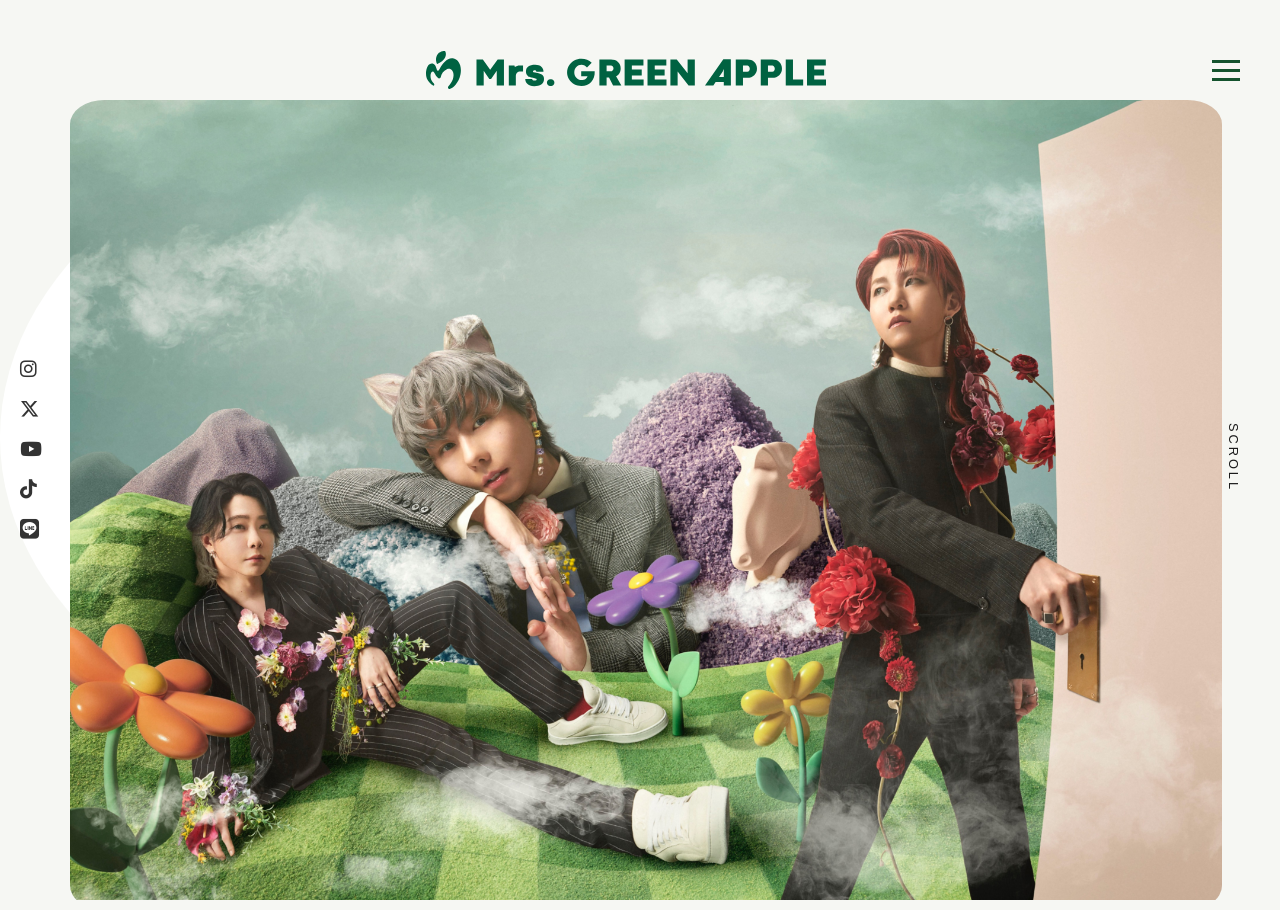
<file: index.html>
<!DOCTYPE html>
<html lang="en">
<head>
 <meta charset="UTF-8" />
 <meta name="viewport" content="width=device-width, initial-scale=1.0" />
 <title>Mrs. GREEN APPLE</title>
 <link rel="stylesheet" href="style.css" />
 <link rel="stylesheet" href="https://cdnjs.cloudflare.com/ajax/libs/font-awesome/6.5.0/css/all.min.css" />
</head>
<body>
   <div class="hero-container">
       <!-- Header -->
       <header>
         <div class="logo-text">
           <img src="mrsgreenapple.svg" alt="Logo" class="logo-img" />
         </div>
         <div class="menu-icon">
           <div></div>
           <div></div>
           <div></div>
         </div>
       </header>
      
       <nav class="split-menu">
           <div class="menu-left">
             <p class="menu-label">OFFICIAL MENU</p>
             <ul>
               <li><a href="#">News</a></li>
               <li><a href="#">Schedule</a></li>
               <li><a href="#">Profile</a></li>
               <li><a href="#">Collaborations</a></li>
               <li><a href="#">Store Goods</a></li>
             </ul>
             <div class="menu-socials">
               <a href="#"><i class="fab fa-instagram"></i></a>
               <a href="#"><i class="fab fa-x-twitter"></i></a>
               <a href="#"><i class="fab fa-youtube"></i></a>
               <a href="#"><i class="fab fa-tiktok"></i></a>
               <a href="#"><i class="fab fa-line"></i></a>
               <a href="#"><i class="fab fa-facebook-f"></i></a>
             </div>
           </div>
           <div class="menu-right">
             <div class="member-header">
               <img src="ringojam.svg" alt="Ringo Jam Logo" />
               <button class="member-btn">Member’s Menu</button>
             </div>
             <div class="member-links">
               <ul>
                   <li><a href="gallery.html">Photo Gallery</a></li>
                 <li><a href="#">Music Videos</a></li>
                 <li><a href="#">Discography</a></li>
                 <li><a href="#">Live Performances</a></li>
                 <li><a href="#">Fan art</a></li>
                 <li><a href="#">Inspo Outfits</a></li>
                 <li><a href="#">Wallpapers</a></li>
                 <li><a href="#">Official App</a></li>
                 <li><a href="#">FAQ</a></li>
               </ul>
             </div>
           </div>
           <div class="close-btn" id="closeMenu">✖</div>
         </nav>


       <!-- Center Image -->
       <div class="band-image">
         <img src="mga-middle.jpeg" alt="Mrs. GREEN APPLE Band" />
       </div>
  
       <!-- Social Links -->
       <div class="social-icons">
           <a href="https://www.instagram.com/mgaband/" target="_blank" aria-label="Instagram"><i class="fab fa-instagram"></i></a>
           <a href="https://x.com/AORINGOHUZIN" target="_blank" aria-label="X (Twitter)"><i class="fab fa-x-twitter"></i></a>
           <a href="https://www.youtube.com/channel/UCpFgmZm65yOU5X-hmWkWjuw" target="_blank" aria-label="YouTube"><i class="fab fa-youtube"></i></a>
           <a href="https://www.tiktok.com/@mga_band_official" target="_blank" aria-label="TikTok"><i class="fab fa-tiktok"></i></a>
           <a href="https://line.me/R/ti/p/@mrsgreenapple?from=page&openQrModal=true&searchId=mrsgreenapplec" target="_blank" aria-label="LINE"><i class="fab fa-line"></i></a>
         </div>
  
       <!-- Scroll Indicator -->
       <div class="scroll-text">SCROLL</div>
     </div>
  
     <script src="script.js"></script>
   </body>
   </html>


 <script src="script.js"></script>


</body>
</html>



</body>
</html>
</file>
<file: style.css>
body, html {
    margin: 0;
    padding: 0;
    font-family: 'Segoe UI', sans-serif;
    height: 100%;
    overflow: hidden;
    background-color: #f6f7f3;
  }
   .hero-container {
    position: center;
    height: 75%;
    width: 75%;
    background: #fff;
    border-radius: 50%;
  }
   /* Header */
  header {
    position: absolute;
    top: 20px;
    left: 0;
    right: 0;
    padding: 0 40px;
    display: flex;
    justify-content: space-between;
    align-items: center;
    z-index: 10;
  }
   .logo-text {
    width:200px;
    height: 100px;
    display: flex;
    align-items: center;
    gap: 10px;
    font-size: 1.5rem;
    justify-content: center;
    margin: 0 auto;
    font-weight: bold;
    color: #14532d;
  }
   .logo-img {
    width: 200%;
    height: 200%;
    size: 100%;
    align-items: center;
  }
   /* Menu icon */
  .menu-icon {
    display: flex;
    flex-direction: column;
    gap: 6px;
    cursor: pointer;
  }
  .menu-icon div {
    width: 28px;
    height: 3px;
    background-color: #14532d;
  }
   /* Band Image */
  .band-image {
    height: 120%;
    width: 120%;
    overflow: hidden;
    margin-left: 70px;
    margin-top: 100px;
    border-radius: 3%;
  }
  .band-image img {
    width: 100%;
    height: 100%;
    object-fit: cover;
  }
   /* Social Icons */
  .social-icons {
    position: absolute;
    left: 20px;
    top: 50%;
    transform: translateY(-50%);
    display: flex;
    flex-direction: column;
    gap: 18px;
    z-index: 5;
  }
   .social-icons a {
    color: #333;
    font-size: 1.2rem;
    transition: 0.3s;
  }
  .social-icons a:hover {
    color: #1db954;
  }
   /* Scroll Text */
  .scroll-text {
    position: absolute;
    right: 20px;
    top: 50%;
    transform: rotate(90deg) translateY(-50%);
    font-size: 0.8rem;
    letter-spacing: 3px;
    color: #1b1b1b;
    z-index: 5;
  }
 
 
  .social-icons a:hover {
    color: #23ce6b;
    transform: scale(1.1);
  }
 
 
  .split-menu {
    position: fixed;
    top: 0;
    left: 0;
    width: 100%;
    height: 100vh;
    display: flex;
    background: rgba(255, 255, 255, 0.92);
    backdrop-filter: blur(10px);
    transform: translateY(-100%);
    transition: transform 0.5s ease;
    z-index: 999;
  }
   .split-menu.active {
    transform: translateY(0);
  }
   /* Left side */
  .menu-left {
    width: 45%;
    padding: 40px 60px;
    display: flex;
    flex-direction: column;
    justify-content: space-between;
  }
   .menu-label {
    font-size: 0.9rem;
    border-radius: 20px;
    padding: 5px 15px;
    margin-top: 100px;
    margin-left: 50px;
    display: inline-block;
    margin-bottom: 50px;
    font-weight: bold;
    color: #14532d;
    font-size: 51px;
  }
   .menu-left ul li {
    list-style: none;
    font-size: 1.6rem;
    margin-bottom: 18px;
    border-bottom: 1px dotted #ccc;
  }
   .menu-left a {
    text-decoration: none;
    color: #14532d;
    font-weight: 600;
  }
   .menu-socials a {
    margin-right: 10px;
    font-size: 1.2rem;
    color: #14532d;
  }
   /* Right side */
  .menu-right {
    width: 55%;
    background: #b7dc56;
    border-top-left-radius: 30px;
    border-bottom-left-radius: 30px;
    padding: 40px;
    position: relative;
    display: flex;
    flex-direction: column;
  }
   .member-header {
    display: flex;
    flex-direction: column;
    align-items: center;
  }
   .member-header img {
    width: 250px;
    margin-top: 70px;
    margin-bottom: 10px;
  }
  
  .member-btn {
    margin-top: 10px;
    background: white;
    border: 2px solid #14532d;
    color: #14532d;
    padding: 5px 15px;
    font-weight: bold;
    border-radius: 20px;
    cursor: pointer;
  }
   .member-links ul {
    display: grid;
    grid-template-columns: repeat(2, minmax(140px, 1fr));
    gap: 30px;
    margin-top: 60px;
    margin-left: 70px;
    list-style: none;
    padding: 0;
  }
   .member-links a {
    text-decoration: none;
    color: #0e472d;
    font-weight: 500;
    font-size: 25px;
    position: relative;
    display: inline-block;
    padding: 4px 6px;
    transition: color 0.3s ease;
  }
 
 
  .member-links a::after {
    content: "";
    position: absolute;
    bottom: 0;
    left: 0;
    width: 0%;
    height: 2px;
    background-color: #0e472d;
    transition: width 0.3s ease;
  }
   .member-links a:hover {
    color: #ffffff;
  }
   .member-links a:hover::after {
    width: 100%;
  }
  .my-page {
    position: absolute;
    top: 20px;
    right: 30px;
    background: #14532d;
    color: white;
    font-weight: bold;
    padding: 20px;
    border-radius: 50%;
    font-size: 0.9rem;
    transform: rotate(-10deg);
  }
  .close-btn {
    position: absolute;
    top: 20px;
    right: 25px;
    font-size: 2rem;
    color: #14532d;
    cursor: pointer;
    z-index: 1000;
    transition: transform 0.2s ease;
  }
   .close-btn:hover {
    transform: rotate(90deg);
  }
 
 
  @media (max-width: 768px) {
    .split-menu {
      flex-direction: column;
      overflow-y: auto;
    }
     .menu-left,
    .menu-right {
      width: 100%;
      padding: 30px;
    }
     .menu-right {
      border-radius: 0;
    }
     .member-links ul {
      grid-template-columns: repeat(1, 1fr);
      gap: 12px;
    }
     .my-page {
      position: static;
      margin-top: 30px;
      align-self: flex-end;
    }
     .close-btn {
      top: 15px;
      right: 15px;
      font-size: 1.6rem;
    }
    .photo-gallery {
        padding: 60px 30px;
        background-color: #f6f7f3;
        color: #14532d;
        text-align: center;
      }
     
      .photo-gallery h2 {
        font-size: 2.5rem;
        margin-bottom: 40px;
        font-weight: bold;
      }
     
      .gallery-grid {
        display: grid;
        grid-template-columns: repeat(auto-fit, minmax(200px, 1fr));
        gap: 20px;
        max-width: 1000px;
        margin: 0 auto;
      }
     
      .gallery-grid img {
        width: 100%;
        height: auto;
        border-radius: 12px;
        box-shadow: 0 4px 10px rgba(0,0,0,0.1);
        transition: transform 0.3s ease, box-shadow 0.3s ease;
      }
     
      .gallery-grid img:hover {
        transform: scale(1.05);
        box-shadow: 0 8px 20px rgba(0,0,0,0.2);
      }
  }
</file>
